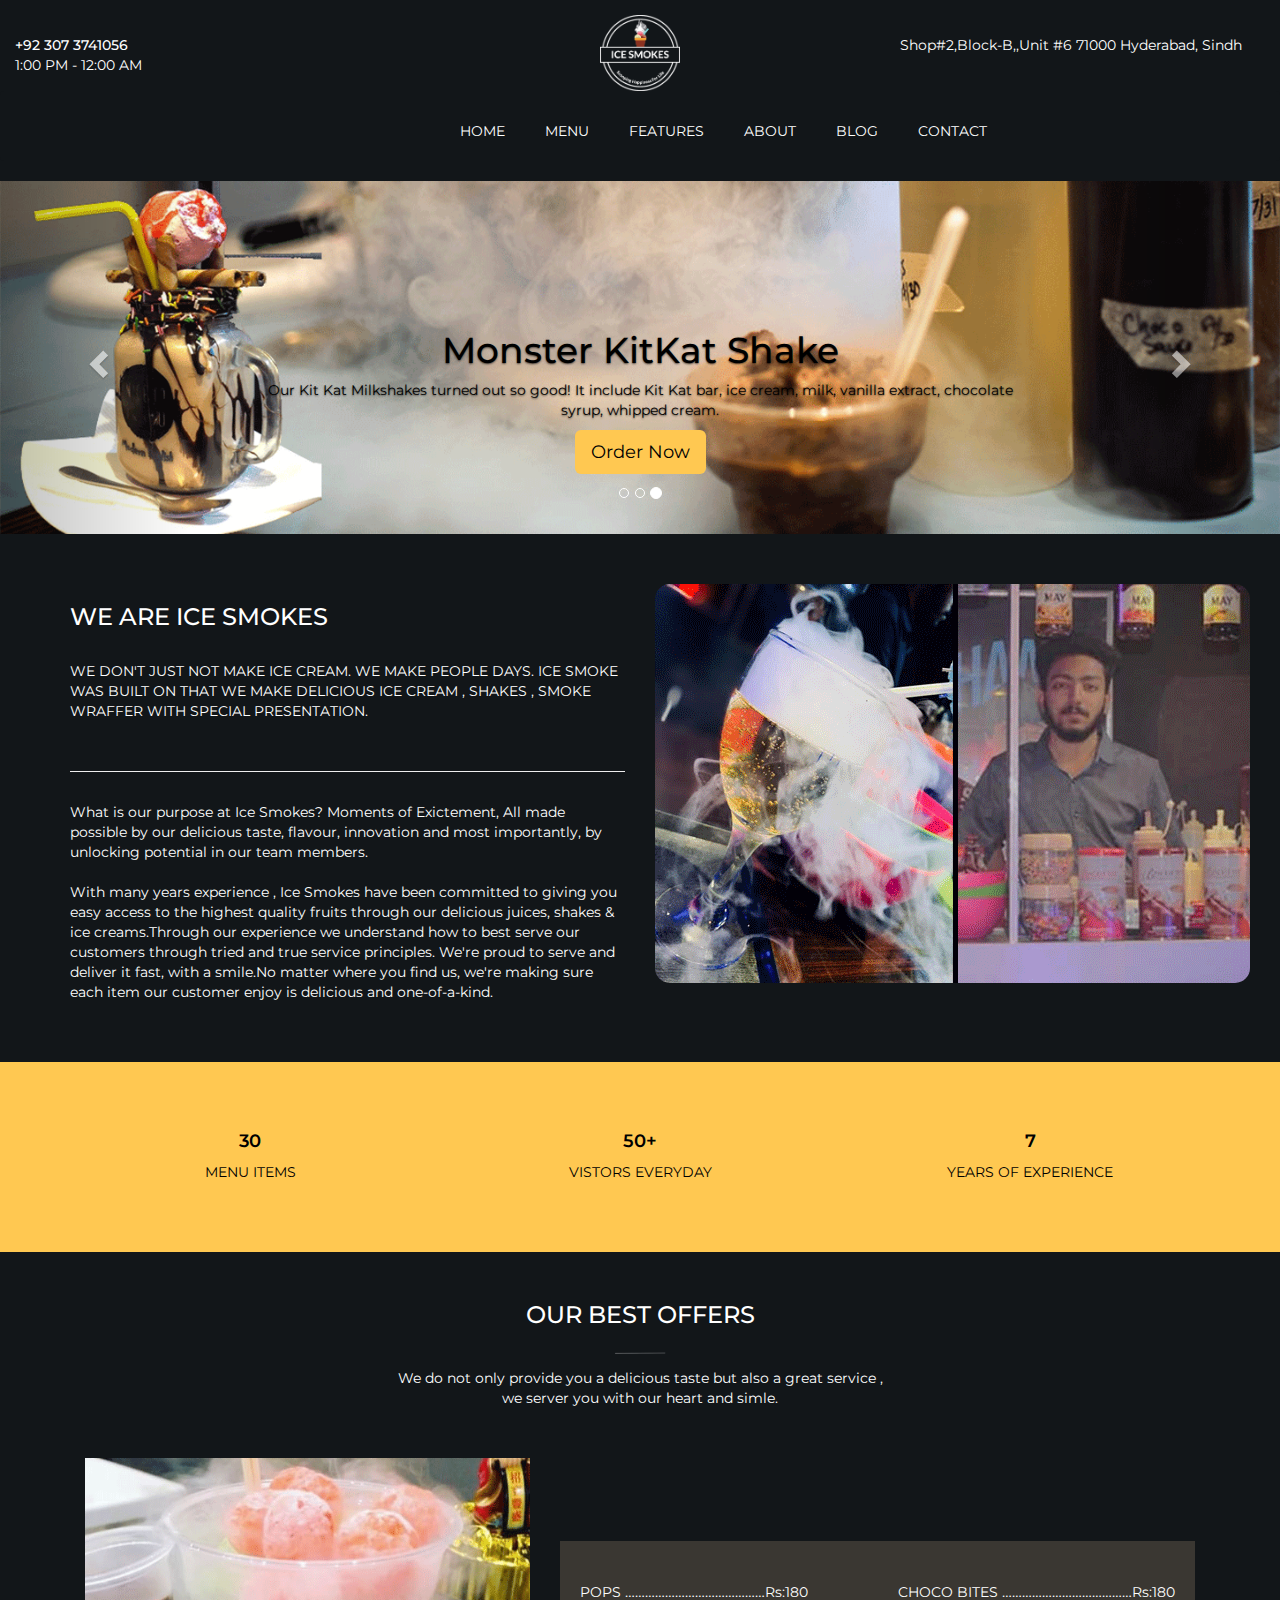
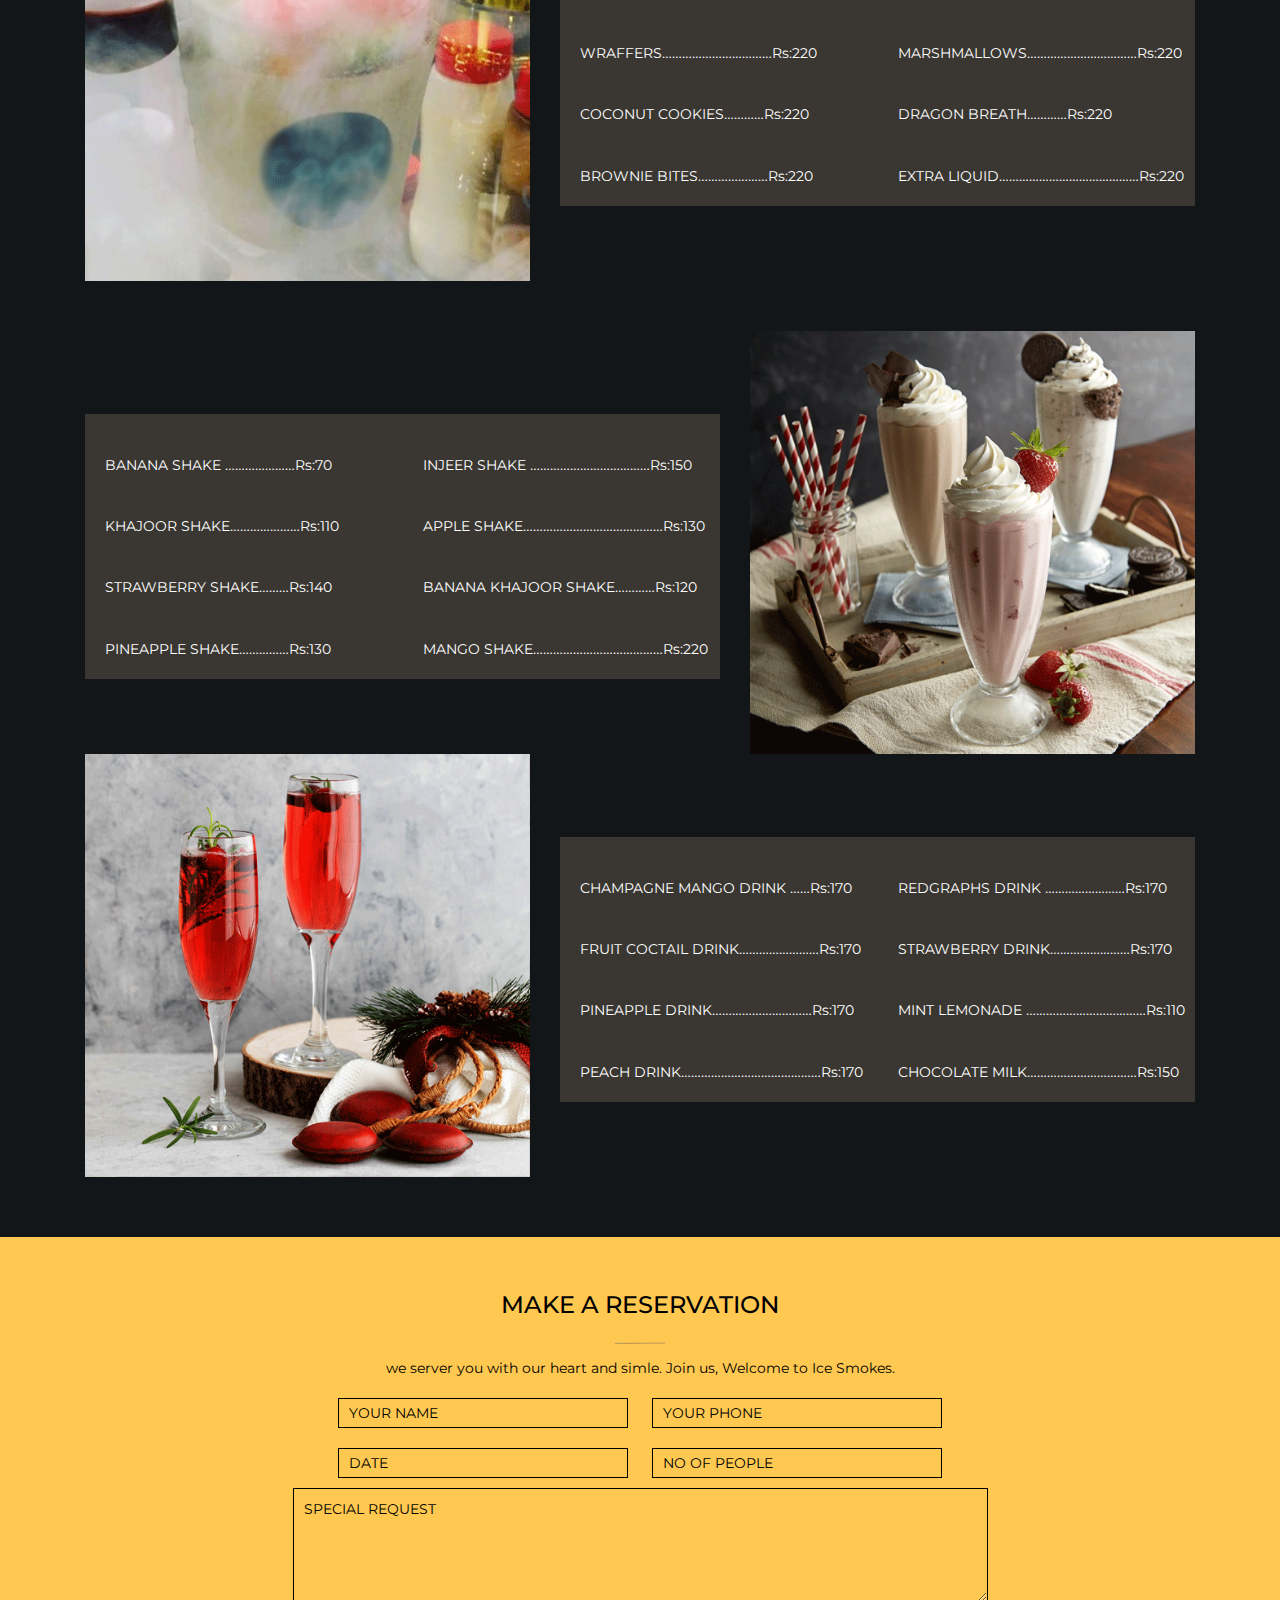
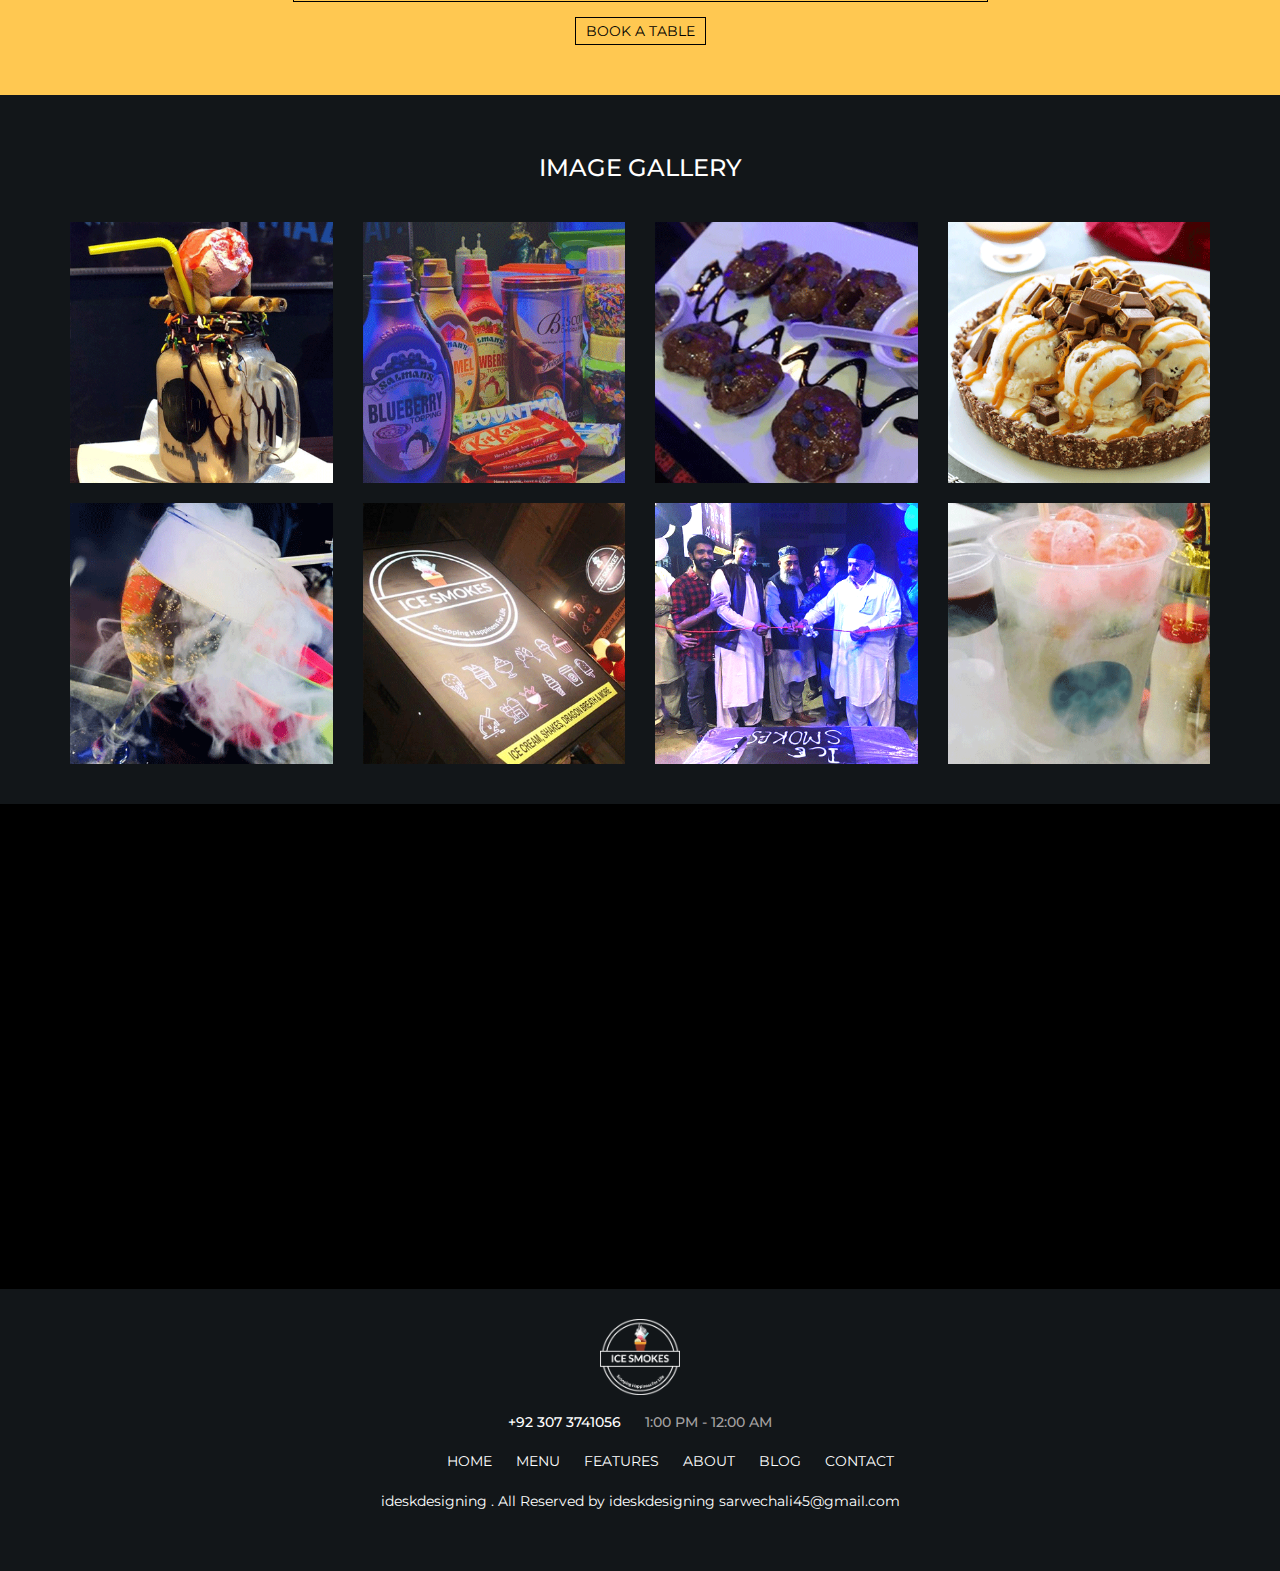
<file: index.html>
<!DOCTYPE html>
<html lang="">
    <head>
        <meta charset="utf-8">
        <meta http-equiv="X-UA-Compatible" content="IE=edge">
        <meta name="viewport" content="width=device-width, initial-scale=1">
        <title>Ice Smokes Hyderabad</title>
        <link rel="icon" href="images/logo.jpg" type="image/jpg" sizes="25x25">

        <!-- Bootstrap CSS -->
        <link href="https://maxcdn.bootstrapcdn.com/bootstrap/3.3.7/css/bootstrap.min.css" rel="stylesheet">
        <link rel="stylesheet" href="CSS/style.css">
        <link href="https://fonts.googleapis.com/css2?family=Montserrat&display=swap" rel="stylesheet">
	    <link rel="stylesheet" href="https://use.fontawesome.com/releases/v5.8.2/css/all.css" integrity="sha384-oS3vJWv+0UjzBfQzYUhtDYW+Pj2yciDJxpsK1OYPAYjqT085Qq/1cq5FLXAZQ7Ay" crossorigin="anonymous">

        <!-- HTML5 Shim and Respond.js IE8 support of HTML5 elements and media queries -->
        <!-- WARNING: Respond.js doesn't work if you view the page via file:// -->
        <!--[if lt IE 9]>
            <script src="https://oss.maxcdn.com/libs/html5shiv/3.7.3/html5shiv.js"></script>
            <script src="https://oss.maxcdn.com/libs/respond.js/1.4.2/respond.min.js"></script>
        <![endif]-->

    </head>
    <body>
       <div class="header">
           <div class="number col-md-4">
            <i class="fas fa-mobile-alt"></i>
            <h5> +92 307 3741056  </h5>
            <p>1:00 PM - 12:00 AM</p>
            </div>

           <div class="logo col-md-4">
          <a href="index.html">  <img src="images/logo.png" alt="logo"> </a>
           </div>

           <div class="address col-md-4">
            <i class="fas fa-map-marker-alt"></i>
            <p> Shop#2,Block-B,,Unit #6 71000 Hyderabad, Sindh </p>

           </div>

       </div>
      <div class="clearfix"> </div>
      <div class="menu">
          
          <nav class="navbar navbar-default navstart" role="navigation">
              <!-- Brand and toggle get grouped for better mobile display -->

          
              <!-- Collect the nav links, forms, and other content for toggling -->
              <div class="navbar-header">
                <button type="button" class="navbar-toggle" data-toggle="collapse" data-target=".navbar-ex1-collapse">
                    <span class="sr-only">Toggle navigation</span>
                    <span class="icon-bar"></span>
                    <span class="icon-bar"></span>
                    <span class="icon-bar"></span>
                </button>
                
            </div>

              <div class="collapse navbar-collapse navbar-ex1-collapse ">
                  <ul class="nav navbar-nav mynav">
                      <li><a href="#">HOME</a></li>
                      <li><a href="menu.html">MENU</a></li>
                      <li><a href="#">FEATURES</a></li>
                      <li><a href="about.html">ABOUT</a></li>
                      <li><a href="#">BLOG</a></li>
                      <li><a href="contact.html">CONTACT</a></li>
                  </ul>

              </div><!-- /.navbar-collapse -->
          </nav>
          

      </div>
      
      <div class="clearfix">   </div>

<div id="carousel-id" class="carousel slide" data-ride="carousel">
    <ol class="carousel-indicators">
        <li data-target="#carousel-id" data-slide-to="0" class=""></li>
        <li data-target="#carousel-id" data-slide-to="1" class=""></li>
        <li data-target="#carousel-id" data-slide-to="2" class="active"></li>
    </ol>
    <div class="carousel-inner">
        <div class="item active">
            <img data-src="holder.js/900x500/auto/#777:#7a7a7a/text:First slide" alt="First slide" src="images/s1.png">
            <div class="container">
                <div class="carousel-caption mycaption">
                    <h1>Monster KitKat Shake</h1>
                    <p>Our Kit Kat Milkshakes turned out so good! It include Kit Kat bar, ice cream, milk, vanilla extract, chocolate syrup, whipped cream.</p>
                    <p><a class="btn btn-lg btn-primary my-btn" href="#" role="button">Order Now </a></p>
                </div>
            </div>
        </div>
        <div class="item">
            <img data-src="holder.js/900x500/auto/#666:#6a6a6a/text:Second slide" alt="Second slide" src="images/s3.png">
            <div class="container">
                <div class="carousel-caption mycaption">
                    <h1>Smokey Wafers.</h1>
                    <p>Smokey Wafers , Lorem ipsum dolor sit amet, consectetur adipisicing elit. Esse, perferendis nam iure iste dolorem est.</p>
                    <p><a class="btn btn-lg btn-primary my-btn" href="#" role="button">Order Now</a></p>
                </div>
            </div>
        </div>
        <div class="item ">
            <img data-src="holder.js/900x500/auto/#555:#5a5a5a/text:Third slide" alt="Third slide" src="images/s4.png">
            <div class="container">
                <div class="carousel-caption mycaption">
                    <h1>Fresh Juices.</h1>
                    <p>Cras justo odio, dapibus ac facilisis in, egestas eget quam. Donec id elit non mi porta gravida at eget metus. Nullam id dolor id nibh ultricies vehicula ut id elit.</p>
                    <p><a class="btn btn-lg btn-primary my-btn" href="#" role="button">Order Now</a></p>
                </div>
            </div>
        </div>
    </div>
    <a class="left carousel-control" href="#carousel-id" data-slide="prev"><span class="glyphicon glyphicon-chevron-left"></span></a>
    <a class="right carousel-control" href="#carousel-id" data-slide="next"><span class="glyphicon glyphicon-chevron-right"></span></a>
</div>

<div class="clearfix">   </div>

<div class="we-icesmoke container">
    <div class="row">
        <div class="col-md-6 ">
            <div class="ourdetails">
                <h3>WE ARE ICE SMOKES</h3>
                <p>WE DON'T JUST NOT MAKE ICE CREAM. WE MAKE PEOPLE DAYS. ICE SMOKE WAS BUILT ON THAT WE MAKE DELICIOUS ICE CREAM , SHAKES , SMOKE WRAFFER WITH SPECIAL PRESENTATION.</p><br><hr>
                <p>What is our purpose at Ice Smokes? Moments of Exictement, All made possible by our delicious taste, flavour, innovation and most importantly, by unlocking potential in our team members.</p>
                <p>With many years experience , Ice Smokes have been committed to giving you easy access to the highest quality fruits through our delicious juices, shakes & ice creams.Through our experience we understand how to best serve our customers through tried and true service principles. We're proud to serve and deliver it fast, with a smile.No matter where you find us, we're making sure each item our customer enjoy is delicious and one-of-a-kind.</p>

            </div>

        </div>
        <div class="col-md-6 ">
            <div class="icesmoke-img">
                <img src="images/img1.png" alt="Ice Smokes Image">

            </div>

        </div>

    </div>

</div>

<div class="clearfix"> </div>
 <div class="numbercounter">
     <div class="container">
         <div class="row">
             <div class="col-sm-12 col-md-4">
                 <div class="counterdetail">
                     <h4>30</h4>
                     <p>MENU ITEMS</p>
                    </div>
                 </div>
                 <div class="col-sm-12 col-md-4">
                 <div class="counterdetail">
                    <h4>50+</h4>
                    <p>VISTORS EVERYDAY</p>
                </div>
                </div>
                <div class="col-sm-12 col-md-4 ">
                <div class="counterdetail">
                    <h4>7</h4>
                    <p>YEARS OF EXPERIENCE</p>

                </div>
                </div>

             
          

         </div>

     </div>

 </div>

 
 <div class="clearfix"> </div>

 <!-- Menu Section -->

 <div class="container">
     <div class="ourbest">
         <h3>OUR BEST OFFERS</h3> 
         <img src="images/line.png" alt="">
         <p>We do not only provide you a delicious taste but also a great service ,<br> we server you with our heart and simle.</p>

     </div>
     
     <div class="col-md-5 ">
        <div class="ourbestrate ">
              <img src="images/img2.png" alt="">
         </div>
        </div>
        <div class="col-md-7 ">
            <div class="ourbestratedet col-md-6  col-xs-6">
            
                <p>POPS <span style='font-size:15px;'>&#8230&#8230&#8230&#8230&#8230&#8230&#8230&#8230&#8230&#8230&#8230&#8230&#8230&#8230;</span>Rs:180</p>
                <p>WRAFFERS<span style='font-size:15px;'>&#8230&#8230&#8230&#8230&#8230&#8230&#8230&#8230&#8230&#8230&#8230;</span>Rs:220</p>
                <p>COCONUT COOKIES<span style='font-size:15px;'>&#8230&#8230&#8230&#8230;</span>Rs:220</p>
                <p>BROWNIE BITES<span style='font-size:15px;'>&#8230&#8230&#8230&#8230&#8230&#8230&#8230;</span>Rs:220</p>
               

            </div>

            <div class="ourbestratedet col-md-6 col-xs-6">
                <p>CHOCO BITES <span style='font-size:15px;'>&#8230&#8230&#8230&#8230&#8230&#8230&#8230&#8230&#8230&#8230&#8230&#8230&#8230;</span>Rs:180</p>
                <p>MARSHMALLOWS<span style='font-size:15px;'>&#8230&#8230&#8230&#8230&#8230&#8230&#8230&#8230&#8230&#8230&#8230;</span>Rs:220</p>
                <p> DRAGON BREATH<span style='font-size:15px;'>&#8230&#8230&#8230&#8230;</span>Rs:220</p>
                <p>EXTRA LIQUID<span style='font-size:15px;'>&#8230&#8230&#8230&#8230&#8230&#8230&#8230&#8230&#8230&#8230&#8230&#8230&#8230&#8230;</span>Rs:220</p>
               

            </div>

        </div>

<div class="clearfix"></div>


     
        <div class="rates2"> 
        <div class="col-md-7">
            <div class="ourbestratedet col-md-6 col-xs-6">
            
                <p>BANANA SHAKE <span style='font-size:15px;'>&#8230&#8230&#8230&#8230&#8230&#8230&#8230;</span>Rs:70</p>
                <p>KHAJOOR SHAKE<span style='font-size:15px;'>&#8230&#8230&#8230&#8230&#8230&#8230&#8230;</span>Rs:110</p>
                <p>STRAWBERRY SHAKE<span style='font-size:15px;'>&#8230&#8230&#8230;</span>Rs:140</p>
                <p>PINEAPPLE SHAKE<span style='font-size:15px;'>&#8230&#8230&#8230&#8230&#8230;</span>Rs:130</p>
               

            </div>

            <div class="ourbestratedet col-md-6 col-xs-6">
                <p>INJEER SHAKE <span style='font-size:15px;'>&#8230&#8230&#8230&#8230&#8230&#8230&#8230&#8230&#8230&#8230&#8230&#8230;</span>Rs:150</p>
                <p>APPLE SHAKE<span style='font-size:15px;'>&#8230&#8230&#8230&#8230&#8230&#8230&#8230&#8230&#8230&#8230&#8230&#8230&#8230&#8230;</span>Rs:130</p>
                <p>BANANA KHAJOOR SHAKE<span style='font-size:15px;'>&#8230&#8230&#8230&#8230;</span>Rs:120</p>
                <p>MANGO SHAKE<span style='font-size:15px;'>&#8230&#8230&#8230&#8230&#8230&#8230&#8230&#8230&#8230&#8230&#8230&#8230&#8230;</span>Rs:220</p>
               

            </div>

        </div>

        <div class="col-md-5">
            <div class="ourbestrate ">
                  <img src="images/img3.png" alt="">
             </div>
            </div>
        </div>
       
        <div class="clearfix"></div>


             
     <div class="col-md-5">
        <div class="ourbestrate ">
              <img src="images/img4.png" alt="">
         </div>
        </div>
        <div class="col-md-7">
            <div class="ourbestratedet col-md-6 col-xs-6">
            
                <p>CHAMPAGNE MANGO DRINK <span style='font-size:15px;'>&#8230&#8230;</span>Rs:170</p>
                <p>FRUIT COCTAIL DRINK<span style='font-size:15px;'>&#8230&#8230&#8230&#8230&#8230&#8230&#8230&#8230;</span>Rs:170</p>
                <p>PINEAPPLE DRINK<span style='font-size:15px;'>&#8230&#8230&#8230&#8230&#8230&#8230&#8230&#8230&#8230&#8230;</span>Rs:170</p>
                <p>PEACH DRINK<span style='font-size:15px;'>&#8230&#8230&#8230&#8230&#8230&#8230&#8230&#8230&#8230&#8230&#8230&#8230&#8230&#8230;</span>Rs:170</p>
               

            </div>

            <div class="ourbestratedet col-md-6 col-xs-6">
                <p>REDGRAPHS DRINK <span style='font-size:15px;'>&#8230&#8230&#8230&#8230&#8230&#8230&#8230&#8230;</span>Rs:170</p>
                <p>STRAWBERRY DRINK<span style='font-size:15px;'>&#8230&#8230&#8230&#8230&#8230&#8230&#8230&#8230;</span>Rs:170</p>
                <p>MINT LEMONADE <span style='font-size:15px;'>&#8230&#8230&#8230&#8230&#8230&#8230&#8230&#8230&#8230&#8230&#8230&#8230;</span>Rs:110</p>
                <p>CHOCOLATE MILK<span style='font-size:15px;'>&#8230&#8230&#8230&#8230&#8230&#8230&#8230&#8230&#8230&#8230&#8230;</span>Rs:150</p>
               

            </div>

        </div>
     
 </div>
 <!-- Menu Section End -->
 <div class="clearfix"></div>

 <div class="bookingform">
     <div class="container">
         <div class="bookingform-det">
             <h3>MAKE A RESERVATION</h3>
             <img src="images/lineB.png" alt="">
             <P> we server you with our heart and simle. Join us, Welcome to Ice Smokes.</P>
             <div class="bookform">
                 <form action="">
                     <tr>
                         <td><input type="text" placeholder="YOUR NAME"></td>
                         <td><input type="text" placeholder="YOUR PHONE"></td>
                     </tr><br>
                     <tr>
                         <td><input type="text" placeholder="DATE"></td>
                         <td><input type="text" placeholder="NO OF PEOPLE"></td>
                        
                     </tr> <br>
                     <textarea name="" id="" cols="74" rows="5" placeholder="SPECIAL REQUEST"></textarea> <br>
                     <button>BOOK A TABLE</button>

                 </form>

             </div>

         </div>

     </div>

 </div>


<div class="clearfix"> </div>
<div class="home-gallery container">
    <h3>IMAGE GALLERY</h3>
    <div class="row">
        <div class="col-md-3 col-xs-3">
            <div class="home-images">
              <img src="images/gallery1.png" alt="">
             </div>
    
        </div>
        <div class="col-md-3 col-xs-3">
            <div class="home-images">
              <img src="images/gallery2.png" alt="">
             </div>
    
        </div>
        <div class="col-md-3 col-xs-3">
            <div class="home-images">
              <img src="images/gallery3.png" alt="">
             </div>
    
        </div>
        <div class="col-md-3 col-xs-3">
            <div class="home-images">
              <img src="images/gallery4.png" alt="">
             </div>
    
        </div>

    </div>

    <div class="row">
        <div class="col-md-3 col-xs-3">
            <div class="home-images">
              <img src="images/gallery5.png" alt="">
             </div>
    
        </div>
        <div class="col-md-3 col-xs-3">
            <div class="home-images">
              <img src="images/gallery6.png" alt="">
             </div>
    
        </div>
        <div class="col-md-3 col-xs-3">
            <div class="home-images">
              <img src="images/gallery7.png" alt="">
             </div>
    
        </div>
        <div class="col-md-3 col-xs-3">
            <div class="home-images">
              <img src="images/gallery8.png" alt="">
             </div>
    
        </div>

    </div>


</div>

<div class="clearfix"> </div>

<div class="map">
    <iframe src="https://www.google.com/maps/embed?pb=!1m18!1m12!1m3!1d3605.146741518242!2d68.3468364143309!3d25.36639803104143!2m3!1f0!2f0!3f0!3m2!1i1024!2i768!4f13.1!3m3!1m2!1s0x394c71168df24111%3A0x7ac9bb62aae66e50!2sIce%20Smokes!5e0!3m2!1sen!2s!4v1589875934762!5m2!1sen!2s" width="100%" height="450" frameborder="0" style="border:0;" allowfullscreen="" aria-hidden="false" tabindex="0"></iframe>

</div>
<div class="clearfix"> </div>
<div class="footer container">
    <img src="images/logo.png" alt="">
    <h5> +92 307 3741056 <span>1:00 PM - 12:00 AM</span> </h5>
    <div class="footer-nav">
<ul>

    <li><a href="#">HOME</a></li>
    <li><a href="menu.html">MENU</a></li>
    <li><a href="#">FEATURES</a></li>
    <li><a href="about.html">ABOUT</a></li>
    <li><a href="#">BLOG</a></li>
    <li><a href="contact.html">CONTACT</a></li>
    
</ul>
</div>
<div class="copyright ">
  <p> <i class="fa fa-copyright" aria-hidden="true"></i> ideskdesigning . All Reserved by ideskdesigning sarwechali45@gmail.com</p> 
</div>

</div>



 


      
       


    

        <!-- jQuery -->

        <script src="https://ajax.googleapis.com/ajax/libs/jquery/1.12.4/jquery.min.js"></script>
        <!-- Bootstrap JavaScript -->
        <script src="https://maxcdn.bootstrapcdn.com/bootstrap/3.3.7/js/bootstrap.min.js"></script>

        
    </body>
</html>
</file>
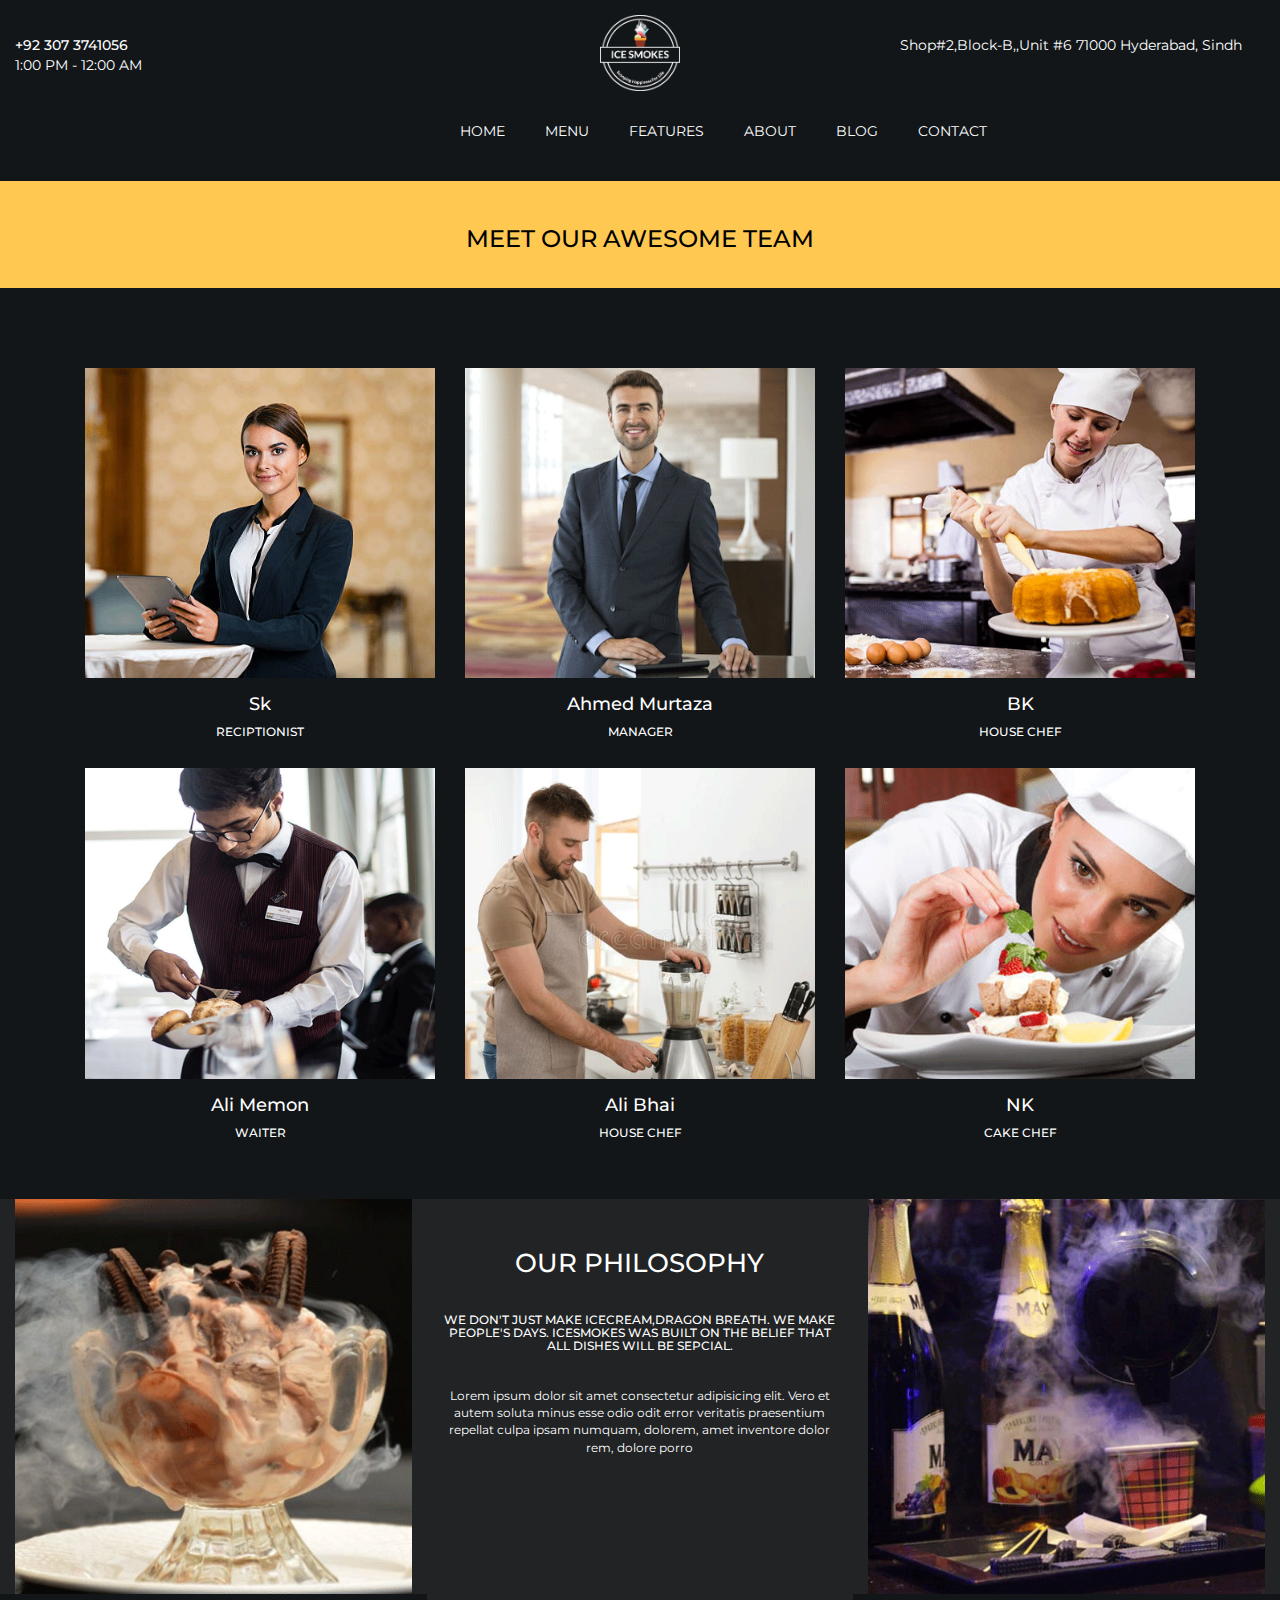
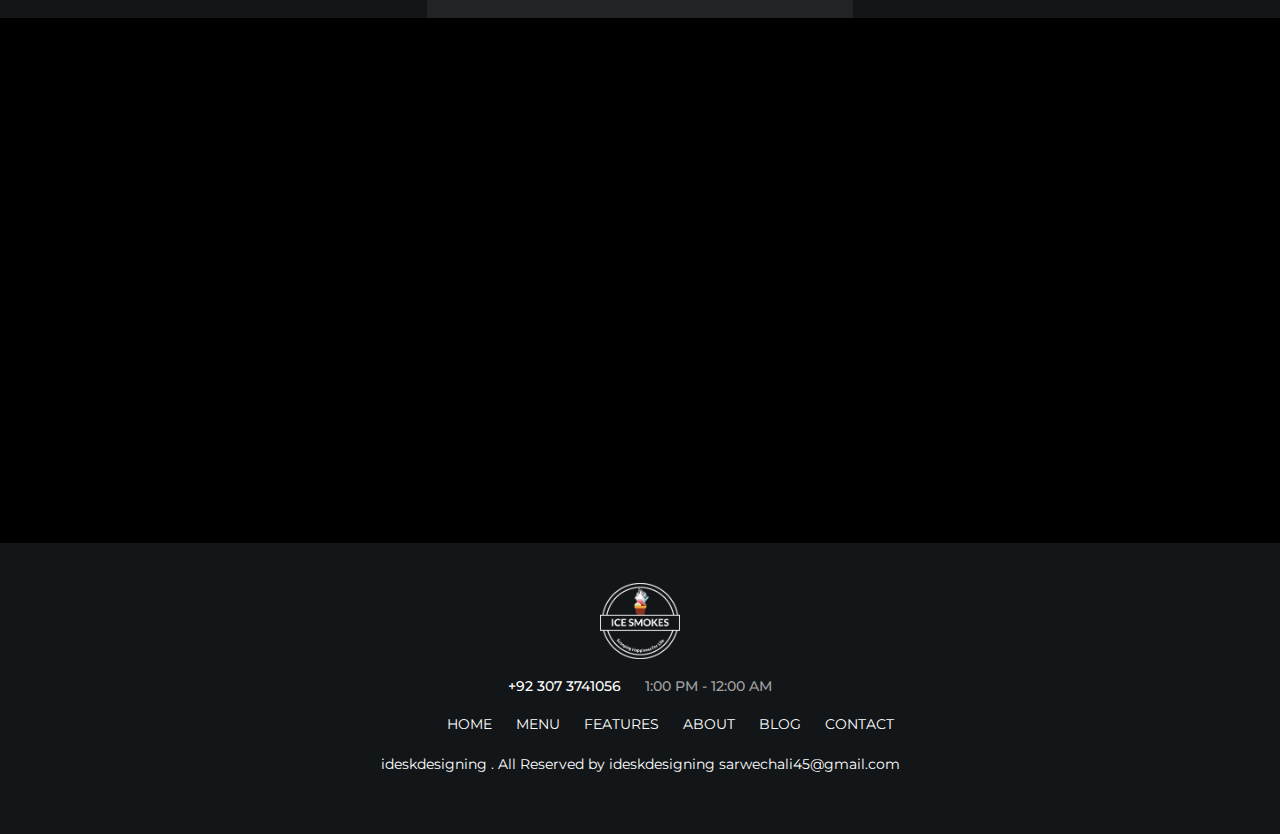
<file: about.html>
<!DOCTYPE html>
<html lang="">
    <head>
        <meta charset="utf-8">
        <meta http-equiv="X-UA-Compatible" content="IE=edge">
        <meta name="viewport" content="width=device-width, initial-scale=1">
        <title>About Ice Smokes Hyd</title>
        <link rel="icon" href="images/logo.jpg" type="image/jpg" sizes="25x25">

        <!-- Bootstrap CSS -->
        <link href="https://maxcdn.bootstrapcdn.com/bootstrap/3.3.7/css/bootstrap.min.css" rel="stylesheet">
        <link rel="stylesheet" href="CSS/about.css">
        <link href="https://fonts.googleapis.com/css2?family=Montserrat&display=swap" rel="stylesheet">
	    <link rel="stylesheet" href="https://use.fontawesome.com/releases/v5.8.2/css/all.css" integrity="sha384-oS3vJWv+0UjzBfQzYUhtDYW+Pj2yciDJxpsK1OYPAYjqT085Qq/1cq5FLXAZQ7Ay" crossorigin="anonymous">

        <!-- HTML5 Shim and Respond.js IE8 support of HTML5 elements and media queries -->
        <!-- WARNING: Respond.js doesn't work if you view the page via file:// -->
        <!--[if lt IE 9]>
            <script src="https://oss.maxcdn.com/libs/html5shiv/3.7.3/html5shiv.js"></script>
            <script src="https://oss.maxcdn.com/libs/respond.js/1.4.2/respond.min.js"></script>
        <![endif]-->
    </head>
    <body>
        <div class="header">
            <div class="number col-md-4">
             <i class="fas fa-mobile-alt"></i>
             <h5> +92 307 3741056  </h5>
             <p>1:00 PM - 12:00 AM</p>
             </div>
 
            <div class="logo col-md-4">
           <a href="index.html">  <img src="images/logo.png" alt="logo"> </a>
            </div>
 
            <div class="address col-md-4">
             <i class="fas fa-map-marker-alt"></i>
             <p> Shop#2,Block-B,,Unit #6 71000 Hyderabad, Sindh </p>
 
            </div>
 
        </div>
        <div class="clearfix"> </div>
        <div class="menu">
            
            <nav class="navbar navbar-default navstart" role="navigation">
                <!-- Brand and toggle get grouped for better mobile display -->
  
            
                <!-- Collect the nav links, forms, and other content for toggling -->
                <div class="navbar-header">
                  <button type="button" class="navbar-toggle" data-toggle="collapse" data-target=".navbar-ex1-collapse">
                      <span class="sr-only">Toggle navigation</span>
                      <span class="icon-bar"></span>
                      <span class="icon-bar"></span>
                      <span class="icon-bar"></span>
                  </button>
                  
              </div>
  
                <div class="collapse navbar-collapse navbar-ex1-collapse ">
                    <ul class="nav navbar-nav mynav">
                        <li><a href="index.html">HOME</a></li>
                        <li><a href="menu.html">MENU</a></li>
                        <li><a href="#">FEATURES</a></li>
                        <li><a href="#">ABOUT</a></li>
                        <li><a href="#">BLOG</a></li>
                        <li><a href="contact.html">CONTACT</a></li>
                    </ul>
  
                </div><!-- /.navbar-collapse -->
            </nav>
            
  
        </div>
        
        <div class="clearfix">   </div>

        <div class="cover">
            <h3>MEET OUR AWESOME TEAM</h3>
        </div>
        <div class="clearfix">   </div>
        <div class="container">
            <div class="ourteam">
                <div class="col-md-4 col-xs-6 team-member">
                    <img src="images/member1.png" alt="">
                    <h4>Sk </h4>
                    <h6>RECIPTIONIST</h6>

                </div>
                <div class="col-md-4 col-xs-6 team-member">
                    <img src="images/member2.png" alt="">
                    <h4>Ahmed Murtaza</h4>
                    <h6>MANAGER</h6>

                </div>
                <div class="col-md-4 col-xs-6 team-member">
                    <img src="images/member3.png" alt="">
                    <h4>BK</h4>
                    <h6>HOUSE CHEF</h6>

                </div>
                <div class="col-md-4 col-xs-6 team-member">
                    <img src="images/member4.png" alt="">
                    <h4>Ali Memon</h4>
                    <h6>WAITER</h6>

                </div>
                <div class="col-md-4 col-xs-6 team-member">
                    <img src="images/member5.png" alt="">
                        <h4>Ali Bhai</h4>
                        <h6>HOUSE CHEF</h6>
    
                   
                 
                </div>
                <div class="col-md-4 col-xs-6 team-member">
                    <img src="images/member6.png" alt="">
                    <h4>NK</h4>
                    <h6>CAKE CHEF</h6>

                </div>

            </div>

        </div>
        <div class="clearfix"> </div>

        <div class="philosophy">
            <div class="col-md-4 philosophy-img">
             <img src="images/item3.png" alt="">
            </div>
            <div class="col-md-4 philosophy-text">
                <h2>OUR PHILOSOPHY</h2>
                <h6>WE DON'T JUST MAKE ICECREAM,DRAGON BREATH. WE MAKE PEOPLE'S DAYS. ICESMOKES WAS BUILT ON THE BELIEF THAT ALL DISHES WILL BE SEPCIAL.</h6>
                <p>Lorem ipsum dolor sit amet consectetur adipisicing elit. Vero et autem soluta minus esse odio odit error veritatis praesentium repellat culpa ipsam numquam, dolorem, amet inventore dolor rem, dolore porro</p>
            </div>
            <div class="col-md-4 philosophy-img">
                <img src="images/item1.png" alt="">
               </div>

        </div>
        <div class="clearfix"> </div>

<div class="map">
    <iframe src="https://www.google.com/maps/embed?pb=!1m18!1m12!1m3!1d3605.146741518242!2d68.3468364143309!3d25.36639803104143!2m3!1f0!2f0!3f0!3m2!1i1024!2i768!4f13.1!3m3!1m2!1s0x394c71168df24111%3A0x7ac9bb62aae66e50!2sIce%20Smokes!5e0!3m2!1sen!2s!4v1589875934762!5m2!1sen!2s" width="100%" height="450" frameborder="0" style="border:0;" allowfullscreen="" aria-hidden="false" tabindex="0"></iframe>

</div>

        <div class="clearfix"> </div>
<div class="footer container">
    <img src="images/logo.png" alt="">
    <h5> +92 307 3741056 <span>1:00 PM - 12:00 AM</span> </h5>
    <div class="footer-nav">
<ul>

    <li><a href="index.html">HOME</a></li>
    <li><a href="menu.html">MENU</a></li>
    <li><a href="#">FEATURES</a></li>
    <li><a href="#">ABOUT</a></li>
    <li><a href="#">BLOG</a></li>
    <li><a href="contact.html">CONTACT</a></li>
    
</ul>
</div>
<div class="copyright ">
  <p> <i class="fa fa-copyright" aria-hidden="true"></i> ideskdesigning . All Reserved by ideskdesigning sarwechali45@gmail.com</p> 
</div>

</div>
            

       

        <!-- jQuery -->
        <script src="https://ajax.googleapis.com/ajax/libs/jquery/1.12.4/jquery.min.js"></script>
        <!-- Bootstrap JavaScript -->
        <script src="https://maxcdn.bootstrapcdn.com/bootstrap/3.3.7/js/bootstrap.min.js"></script>
    </body>
</html>
</file>
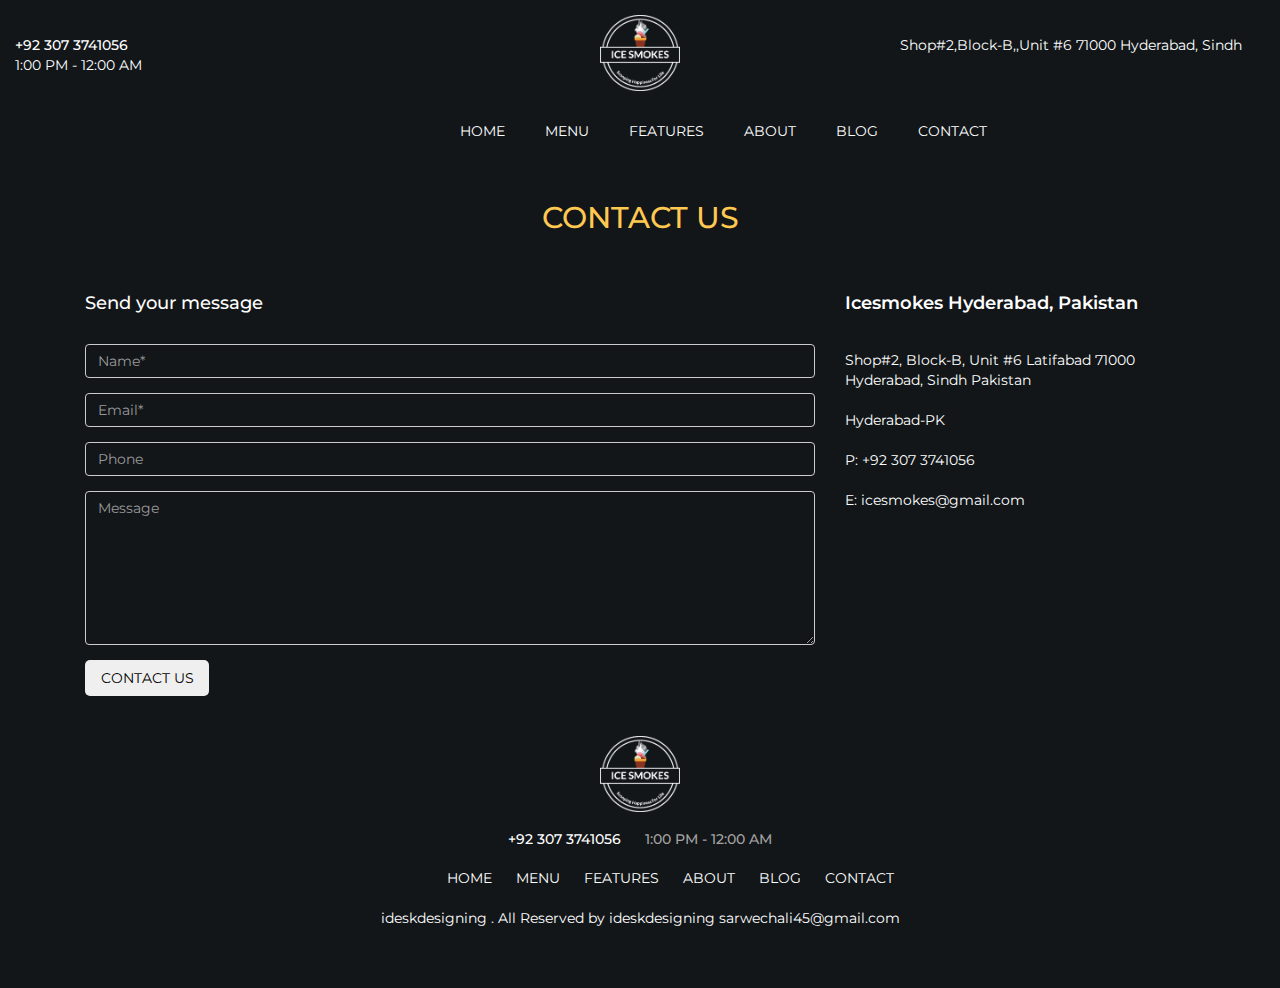
<file: contact.html>
<!DOCTYPE html>
<html lang="">
    <head>
        <meta charset="utf-8">
        <meta http-equiv="X-UA-Compatible" content="IE=edge">
        <meta name="viewport" content="width=device-width, initial-scale=1">
        <title>Contact Ice Smokes Hyd</title>
        <link rel="icon" href="images/logo.jpg" type="image/jpg" sizes="25x25">

        <!-- Bootstrap CSS -->
        <link href="https://maxcdn.bootstrapcdn.com/bootstrap/3.3.7/css/bootstrap.min.css" rel="stylesheet">
        <link rel="stylesheet" href="CSS/contact.css">
        <link href="https://fonts.googleapis.com/css2?family=Montserrat&display=swap" rel="stylesheet">
	    <link rel="stylesheet" href="https://use.fontawesome.com/releases/v5.8.2/css/all.css" integrity="sha384-oS3vJWv+0UjzBfQzYUhtDYW+Pj2yciDJxpsK1OYPAYjqT085Qq/1cq5FLXAZQ7Ay" crossorigin="anonymous">

        <!-- HTML5 Shim and Respond.js IE8 support of HTML5 elements and media queries -->
        <!-- WARNING: Respond.js doesn't work if you view the page via file:// -->
        <!--[if lt IE 9]>
            <script src="https://oss.maxcdn.com/libs/html5shiv/3.7.3/html5shiv.js"></script>
            <script src="https://oss.maxcdn.com/libs/respond.js/1.4.2/respond.min.js"></script>
        <![endif]-->
    </head>
    <body>
        <div class="header">
            <div class="number col-md-4">
             <i class="fas fa-mobile-alt"></i>
             <h5> +92 307 3741056  </h5>
             <p>1:00 PM - 12:00 AM</p>
             </div>
 
            <div class="logo col-md-4">
           <a href="index.html">  <img src="images/logo.png" alt="logo"> </a>
            </div>
 
            <div class="address col-md-4">
             <i class="fas fa-map-marker-alt"></i>
             <p> Shop#2,Block-B,,Unit #6 71000 Hyderabad, Sindh </p>
 
            </div>
 
        </div>
        <div class="clearfix"> </div>
        <div class="menu">
            
            <nav class="navbar navbar-default navstart" role="navigation">
                <!-- Brand and toggle get grouped for better mobile display -->
  
            
                <!-- Collect the nav links, forms, and other content for toggling -->
                <div class="navbar-header">
                  <button type="button" class="navbar-toggle" data-toggle="collapse" data-target=".navbar-ex1-collapse">
                      <span class="sr-only">Toggle navigation</span>
                      <span class="icon-bar"></span>
                      <span class="icon-bar"></span>
                      <span class="icon-bar"></span>
                  </button>
                  
              </div>
  
                <div class="collapse navbar-collapse navbar-ex1-collapse ">
                    <ul class="nav navbar-nav mynav">
                        <li><a href="index.html">HOME</a></li>
                        <li><a href="menu.html">MENU</a></li>
                        <li><a href="#">FEATURES</a></li>
                        <li><a href="about.html">ABOUT</a></li>
                        <li><a href="#">BLOG</a></li>
                        <li><a href="#">CONTACT</a></li>
                    </ul>
  
                </div><!-- /.navbar-collapse -->
            </nav>
            
  
        </div>
        
        <div class="clearfix">   </div>
        <div class="container">
            <div class="contact-heading">
                <h2>CONTACT US</h2>

            </div>
            <div class="contact">
                <div class="col-md-8">
                    <div class="contact-form">
                        <section>
                          <h4>Send your message</h4>
                                  <form method="post" data-form-title="CONTACT US">
                                        <input type="hidden" data-form-email="true">
                                        <div class="form-group">
                                          <input type="text" class="form-control" name="name" required="" placeholder="Name*" data-form-field="Name">
                                        </div>
                                        <div class="form-group">
                                          <input type="email" class="form-control" name="email" required="" placeholder="Email*" data-form-field="Email">
                                        </div>
                                        <div class="form-group">
                                          <input type="tel" class="form-control" name="phone" placeholder="Phone" data-form-field="Phone">
                                        </div>
                                        <div class="form-group">
                                          <textarea class="form-control" name="message" placeholder="Message" rows="7" data-form-field="Message"></textarea>
                                        </div>
                                        <div>
                                          <button type="submit">CONTACT US</button>
                                        </div>
                                      </form>
                                </section>
                                  </div>
                                </div>
                              </div>
                              
                              <div class="col-md-4 contact-address">
                                <h4>Icesmokes Hyderabad, Pakistan</h4>
                                <p> Shop#2, Block-B, Unit #6 Latifabad 71000 Hyderabad, Sindh Pakistan</p>
                                <p>Hyderabad-PK</p>
                                <p>P: +92 307 3741056</p>
                                <p>E: icesmokes@gmail.com</p>
            
                            </div>
                             
                            </div>
                         

                  
 

        <div class="clearfix"> </div>
<div class="footer container">
    <img src="images/logo.png" alt="">
    <h5> +92 307 3741056 <span>1:00 PM - 12:00 AM</span> </h5>
    <div class="footer-nav">
<ul>

    <li><a href="index.html">HOME</a></li>
    <li><a href="menu.html">MENU</a></li>
    <li><a href="#">FEATURES</a></li>
    <li><a href="about.html">ABOUT</a></li>
    <li><a href="#">BLOG</a></li>
    <li><a href="#">CONTACT</a></li>
    
</ul>
</div>
<div class="copyright ">
  <p> <i class="fa fa-copyright" aria-hidden="true"></i> ideskdesigning . All Reserved by ideskdesigning sarwechali45@gmail.com</p> 
</div>

</div>
            

       

        <!-- jQuery -->
        <script src="https://ajax.googleapis.com/ajax/libs/jquery/1.12.4/jquery.min.js"></script>
        <!-- Bootstrap JavaScript -->
        <script src="https://maxcdn.bootstrapcdn.com/bootstrap/3.3.7/js/bootstrap.min.js"></script>
    </body>
</html>
</file>
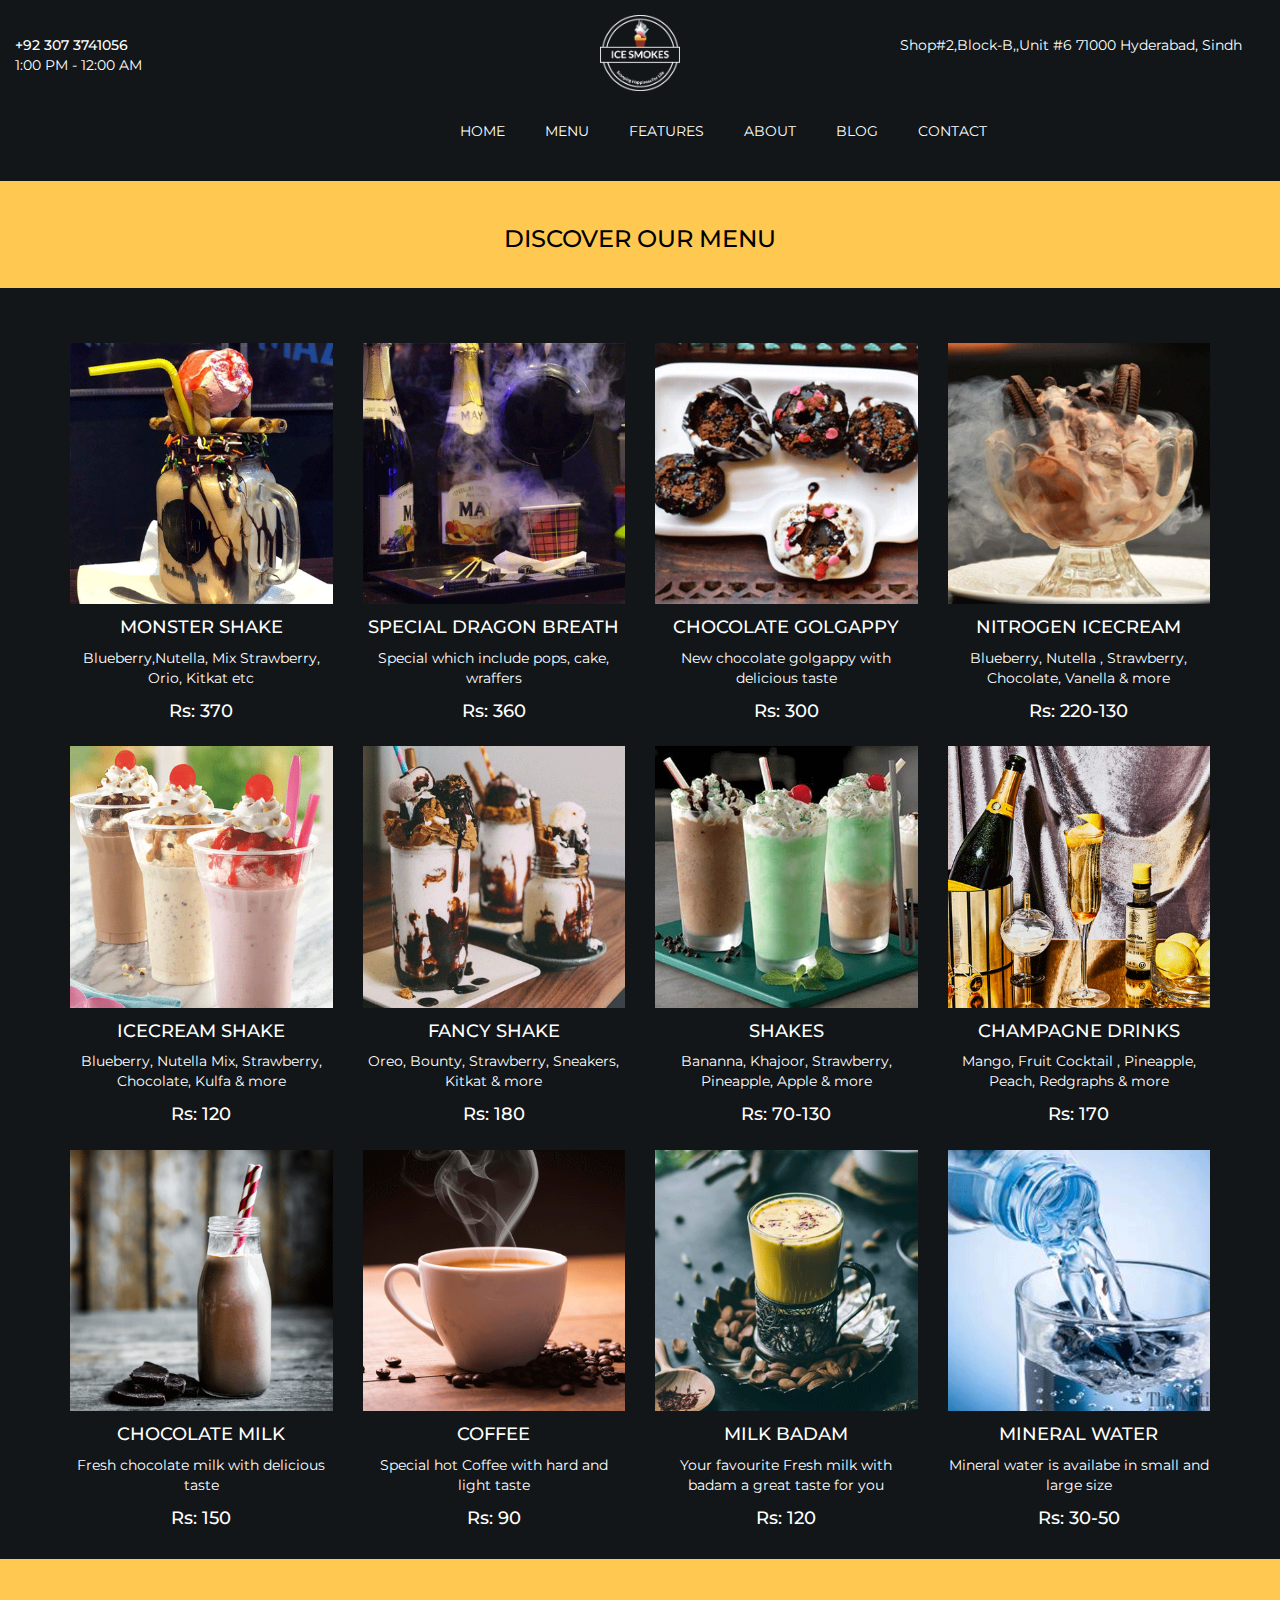
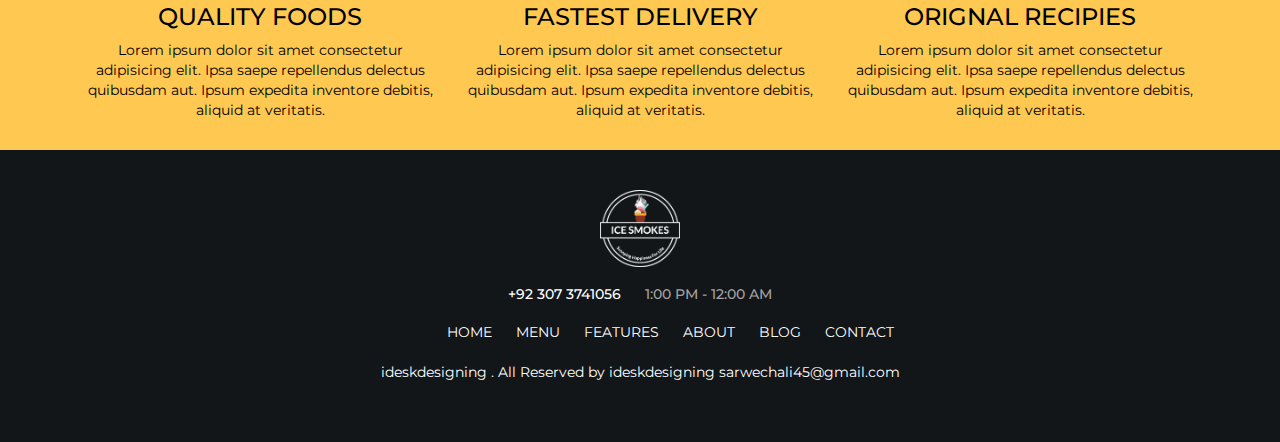
<file: menu.html>
<!DOCTYPE html>
<html lang="">
    <head>
        <meta charset="utf-8">
        <meta http-equiv="X-UA-Compatible" content="IE=edge">
        <meta name="viewport" content="width=device-width, initial-scale=1">
        <title>Menu Ice Smokes Hyd</title>
        <link rel="icon" href="images/logo.jpg" type="image/jpg" sizes="25x25">

        <!-- Bootstrap CSS -->
        <link href="https://maxcdn.bootstrapcdn.com/bootstrap/3.3.7/css/bootstrap.min.css" rel="stylesheet">
        <link rel="stylesheet" href="CSS/menu.css">
        <link href="https://fonts.googleapis.com/css2?family=Montserrat&display=swap" rel="stylesheet">
	    <link rel="stylesheet" href="https://use.fontawesome.com/releases/v5.8.2/css/all.css" integrity="sha384-oS3vJWv+0UjzBfQzYUhtDYW+Pj2yciDJxpsK1OYPAYjqT085Qq/1cq5FLXAZQ7Ay" crossorigin="anonymous">

        <!-- HTML5 Shim and Respond.js IE8 support of HTML5 elements and media queries -->
        <!-- WARNING: Respond.js doesn't work if you view the page via file:// -->
        <!--[if lt IE 9]>
            <script src="https://oss.maxcdn.com/libs/html5shiv/3.7.3/html5shiv.js"></script>
            <script src="https://oss.maxcdn.com/libs/respond.js/1.4.2/respond.min.js"></script>
        <![endif]-->
    </head>
    <body>
        <div class="header">
            <div class="number col-md-4">
             <i class="fas fa-mobile-alt"></i>
             <h5> +92 307 3741056  </h5>
             <p>1:00 PM - 12:00 AM</p>
             </div>
 
            <div class="logo col-md-4">
           <a href="index.html">  <img src="images/logo.png" alt="logo"> </a>
            </div>
 
            <div class="address col-md-4">
             <i class="fas fa-map-marker-alt"></i>
             <p> Shop#2,Block-B,,Unit #6 71000 Hyderabad, Sindh </p>
 
            </div>
 
        </div>
        <div class="clearfix"> </div>
        <div class="menu">
            
            <nav class="navbar navbar-default navstart" role="navigation">
                <!-- Brand and toggle get grouped for better mobile display -->
  
            
                <!-- Collect the nav links, forms, and other content for toggling -->
                <div class="navbar-header">
                  <button type="button" class="navbar-toggle" data-toggle="collapse" data-target=".navbar-ex1-collapse">
                      <span class="sr-only">Toggle navigation</span>
                      <span class="icon-bar"></span>
                      <span class="icon-bar"></span>
                      <span class="icon-bar"></span>
                  </button>
                  
              </div>
  
                <div class="collapse navbar-collapse navbar-ex1-collapse ">
                    <ul class="nav navbar-nav mynav">
                        <li><a href="index.html">HOME</a></li>
                        <li><a href="menu.html">MENU</a></li>
                        <li><a href="#">FEATURES</a></li>
                        <li><a href="about.html">ABOUT</a></li>
                        <li><a href="#">BLOG</a></li>
                        <li><a href="contact.html">CONTACT</a></li>
                    </ul>
  
                </div><!-- /.navbar-collapse -->
            </nav>
            
  
        </div>
        
        <div class="clearfix">   </div>

        <div class="cover">
            <h3>DISCOVER OUR MENU</h3>
        </div>
        <div class="clearfix">   </div>
        <div class="container">
            <div class="food-menu">
                <div class="row">
                    <div class="col-md-3 col-xs-3 foodmenu-item">
                        <img src="images/gallery1.png" alt="">
                        <h4>MONSTER SHAKE</h4>
                        <p>Blueberry,Nutella, Mix Strawberry, Orio, Kitkat etc</p>
                        <h4>Rs: 370</h4>
                        
                    </div>
                    <div class="col-md-3 col-xs-3 foodmenu-item">
                        <img src="images/item1.png" alt="">
                        <h4>SPECIAL DRAGON BREATH</h4>
                        <p>Special which include pops, cake, wraffers</p>
                        <h4>Rs: 360</h4>
                        
                    </div>

                    <div class="col-md-3 col-xs-3 foodmenu-item">
                        <img src="images/item2.png" alt="">
                        <h4>CHOCOLATE GOLGAPPY</h4>
                        <p>New chocolate golgappy with delicious taste</p>
                        <h4>Rs: 300</h4>
                        
                    </div>

                    <div class="col-md-3 col-xs-3 foodmenu-item">
                        <img src="images/item3.png" alt="">
                        <h4>NITROGEN ICECREAM</h4>
                        <p>Blueberry, Nutella , Strawberry, Chocolate, Vanella & more</p>
                        <h4>Rs: 220-130</h4>
                        
                    </div>

                </div>

                <div class="row">
                    <div class="col-md-3 col-xs-3 foodmenu-item">
                        <img src="images/item4.png" alt="">
                        <h4>ICECREAM SHAKE</h4>
                        <p>Blueberry, Nutella Mix, Strawberry, Chocolate, Kulfa & more</p>
                        <h4>Rs: 120</h4>
                        
                    </div>
                    <div class="col-md-3 col-xs-3 foodmenu-item">
                        <img src="images/item5.png" alt="">
                        <h4>FANCY SHAKE</h4>
                        <p>Oreo, Bounty, Strawberry, Sneakers, Kitkat & more</p>
                        <h4>Rs: 180</h4>
                        
                    </div>

                    <div class="col-md-3 col-xs-3 foodmenu-item">
                        <img src="images/item6.png" alt="">
                        <h4>SHAKES </h4>
                        <p>Bananna, Khajoor, Strawberry, Pineapple, Apple & more </p>
                        <h4>Rs: 70-130</h4>
                        
                    </div>

                    <div class="col-md-3 col-xs-3 foodmenu-item">
                        <img src="images/item7.png" alt="">
                        <h4>CHAMPAGNE DRINKS</h4>
                        <p>Mango, Fruit Cocktail , Pineapple, Peach, Redgraphs & more</p>
                        <h4>Rs: 170</h4>
                        
                    </div>


                </div>

                <div class="row">
                    <div class="col-md-3 col-xs-3 foodmenu-item">
                        <img src="images/item8.png" alt="">
                        <h4>CHOCOLATE MILK</h4>
                        <p>Fresh chocolate milk with delicious taste</p>
                        <h4>Rs: 150</h4>
                        
                    </div>
                    <div class="col-md-3 col-xs-3 foodmenu-item">
                        <img src="images/item9.png" alt="">
                        <h4>COFFEE</h4>
                        <p>Special hot Coffee with hard and light taste</p>
                        <h4>Rs: 90</h4>
                        
                    </div>

                    <div class="col-md-3 col-xs-3 foodmenu-item">
                        <img src="images/item10.png" alt="">
                        <h4>MILK BADAM</h4>
                        <p>Your favourite Fresh milk with badam a great taste for you</p>
                        <h4>Rs: 120</h4>
                        
                    </div>

                    <div class="col-md-3 col-xs-3 foodmenu-item">
                        <img src="images/item11.png" alt="">
                        <h4>MINERAL WATER</h4>
                        <p>Mineral water is availabe in small and large size</p>
                        <h4>Rs: 30-50</h4>
                        
                    </div>


                </div>

            </div>
        </div>
            <div class="clearfix"> </div>
            <div class="food-quality">
                <div class="container">

                <div class="col-md-4 quality">
                    <i class="fas fa-utensils"></i>
                    <h3>QUALITY FOODS</h3>
                    <p>Lorem ipsum dolor sit amet consectetur adipisicing elit. Ipsa saepe repellendus delectus quibusdam aut. Ipsum expedita inventore debitis, aliquid at veritatis.</p>
                </div>
                <div class="col-md-4 quality">
                    <i class="fas fa-truck"></i>
                    <h3>FASTEST DELIVERY</h3>
                    <p>Lorem ipsum dolor sit amet consectetur adipisicing elit. Ipsa saepe repellendus delectus quibusdam aut. Ipsum expedita inventore debitis, aliquid at veritatis.</p>
                </div>
                <div class="col-md-4 quality">
                    <i class="fab fa-gulp"></i>
                    <h3>ORIGNAL RECIPIES</h3>
                    <p>Lorem ipsum dolor sit amet consectetur adipisicing elit. Ipsa saepe repellendus delectus quibusdam aut. Ipsum expedita inventore debitis, aliquid at veritatis.</p>
                </div>

            </div>
        </div>
        <div class="clearfix"> </div>
<div class="footer container">
    <img src="images/logo.png" alt="">
    <h5> +92 307 3741056 <span>1:00 PM - 12:00 AM</span> </h5>
    <div class="footer-nav">
<ul>

    <li><a href="index.html">HOME</a></li>
    <li><a href="menu.html">MENU</a></li>
    <li><a href="#">FEATURES</a></li>
    <li><a href="about.html">ABOUT</a></li>
    <li><a href="#">BLOG</a></li>
    <li><a href="contact.html">CONTACT</a></li>
    
</ul>
</div>
<div class="copyright ">
  <p> <i class="fa fa-copyright" aria-hidden="true"></i> ideskdesigning . All Reserved by ideskdesigning sarwechali45@gmail.com</p> 
</div>

</div>
            

       

        <!-- jQuery -->
        <script src="https://ajax.googleapis.com/ajax/libs/jquery/1.12.4/jquery.min.js"></script>
        <!-- Bootstrap JavaScript -->
        <script src="https://maxcdn.bootstrapcdn.com/bootstrap/3.3.7/js/bootstrap.min.js"></script>
    </body>
</html>
</file>
<file: CSS/style.css>
body{
    background-color: #121619;
    color: white;
    font-family: 'Montserrat', sans-serif;
}
.header {
    margin-top: 15px;
}
.number {
    float: left;
    margin-top: 20px;
}
.number i {
    float: left;
    font-size: 32px;
    margin-left: 20px;
    margin-right: 10px;
}
.number h5 {
    display: inline;
}
.logo{
    text-align: center;
}
.logo img {
    width: 80px;
}
.address{
    margin-top: 20px;
}
.address i {
    float: left;
    font-size: 28px;
    margin-left: 200px;
    margin-right: 10px;
}
.address p {
    margin-left: 32px;
}
nav.navstart {
    color: white !important;
    background: #121619;
    border: none;
}
ul.mynav li a {
    color: white !important;
    padding: 20px;
}
ul.mynav li a:hover {
    color: #ffc851 !important;
    transition: 1s ease all;
}
ul.mynav {
    margin-left: 425px;
    margin-top: 10px;
}
.mycaption{
    color: black;
}
.my-btn {
    background-color: #ffc851;
    color: black;
    border: none;
}
.my-btn:hover{
    background-color: #121619;
    color: white;
    transition: 1s ease all;
}
.we-icesmoke {
    margin-top: 50px;
}
.ourdetails h3 {
    margin-bottom: 20px;
}
.icesmoke-img img {
    border-radius: 15px;
}
.ourdetails p {
    padding-top: 10px;
}
.numbercounter {
    background-color: #ffc851;
    color: black;
    margin-top: 50px;
    padding-top: 30px;
    padding-bottom: 30px;
}
.counterdetail {
    text-align: center;
    margin-top: 40px;
    margin-bottom: 40px;
}
.counterdetail h4 {
    font-weight: 600;
}
.ourbest img {
    height: 30px;
    width: 60px;
}
.ourbest {
    text-align: center;
    margin-bottom: 50px;
    margin-top: 50px;
}
.ourbestrate img {
    width: 100%;
}
.dot {
    height: 5px;
    width: 5px;
    background-color: #bbb;
    border-radius: 50%;
    display: inline-block;
  }
  .ourbestratedet p {
    padding-top: 30px;
    padding-left: 10px;
}
.ourbestratedet {
    background-color: #3a3732;
    padding: 10px;
    margin-top: 13%;
}
.rates2 {
    margin-top: 50px;
}
.bookingform-det img{
    height: 30px;
    width: 60px;
}
.bookingform-det h3 {
    margin-top: 55px;
}

.bookingform-det{
    text-align: center;
}
.bookingform {
    background-color: #ffc851;
    color: black;
    margin-top: 60px;
}
.bookform input {
    margin: 10px 10px 10px 10px;
    padding: 4px 80px 4px 10px;
    border: 1px solid black;
    background: transparent;
}
.bookform textarea {
    background: transparent;
    border: 1px solid black;
}
.bookform form textarea {
    padding-left: 10px;
    padding-top: 10px;
}
.bookform button {
    background: transparent;
    border: 1px solid black;
    padding: 3px 10px 3px 10px;
    margin-top: 10px;
    margin-bottom: 50px;
}
.bookform button:hover {
    background: black;
    color: white;
    transition: 1s ease all;
}
::placeholder { 
    color: black; 
} 
.home-gallery h3 {
    text-align: center;
    margin-top: 60px;
    margin-bottom: 20px;
}
.home-images img {
    width: 100%;
    padding-top: 20px;
}
.map {
    margin-top: 40px;
    background-color: black;
    padding-bottom: 30px;
}
.footer{
    text-align: center;
    margin-top: 30px;
}
.footer img {
    width: 80px;
}
.footer-nav ul li {
    list-style: none;
    display: inline;
    padding-left: 20px;
}
.footer-nav ul li a{
    color: white !important;
    text-decoration: none;
}
.footer h5 {
    margin-top: 20px;
    margin-bottom: 20px;
}
.footer h5 span {
    margin-left: 20px;
    color: #a5a2a2;
}
.copyright {
    margin-top: 20px;
    padding-bottom: 50px;
}
.footer-nav ul li :hover {
    color: #ffc851 !important;
    transition: 1s ease all;
}
@media only screen and (max-width: 600px) {
    ul.mynav {
        margin-left: 0px;
        text-align: center;
    }
    .logo {
        float: left;
    }
    .address {
        font-size: 12px;
    }
    .address i {
        float: left;
        font-size: 22px;
        margin-left: 0px;
        margin-right: 10px;
    }
    .address p {
        margin-left: 0px;
    }
    .number i {
        font-size: 22px;
        margin-left: -10px;
    }
    .number p {
        font-size: 12px;
    }
    .number {
        margin-top: 0px;
    }
    .icesmoke-img img {
        width: 100%;
    }
    .mycaption h1 {
        font-size: 14px;
        font-weight: bold;
    }
    .mycaption p {
        font-size: 10px;
    }
    a.my-btn {
        font-size: 10px;
        padding: 4px;
        margin-top: 0px;
        margin-bottom: -32px;
    }
    .mycaption p {
        margin-bottom: -5px;
    }
    ol.carousel-indicators {
        margin-bottom: -10px;
        font-size: 4px;
    }
    .ourdetails p {
        font-size: 12px;
    }
    .ourdetails h3 {
        font-size: 18px;
    }
    .ourbestratedet p span {
        font-size: 3px !important;
    }
    .ourbestrate {
        margin-bottom: 20px;
    }
    .ourbestrate img {
        margin-top: 10px;
    }
  
    
  }
</file>
<file: CSS/about.css>
body{
    background-color: #121619;
    color: white;
    font-family: 'Montserrat', sans-serif;
}
.header {
    margin-top: 15px;
}
.number {
    float: left;
    margin-top: 20px;
}
.number i {
    float: left;
    font-size: 32px;
    margin-left: 20px;
    margin-right: 10px;
}
.number h5 {
    display: inline;
}
.logo{
    text-align: center;
}
.logo img {
    width: 80px;
}
.address{
    margin-top: 20px;
}
.address i {
    float: left;
    font-size: 28px;
    margin-left: 200px;
    margin-right: 10px;
}
.address p {
    margin-left: 32px;
}
nav.navstart {
    color: white !important;
    background: #121619;
    border: none;
}
ul.mynav li a {
    color: white !important;
    padding: 20px;
}
ul.mynav li a:hover {
    color: #ffc851 !important;
    transition: 1s ease all;
}
ul.mynav {
    margin-left: 425px;
    margin-top: 10px;
}
.mycaption{
    color: black;
}
.my-btn {
    background-color: #ffc851;
    color: black;
    border: none;
}
.my-btn:hover{
    background-color: #121619;
    color: white;
    transition: 1s ease all;
}
.cover {
    background-color: #ffc851;
    padding: 25px 0px 25px 0px;
    color: black;
    text-align: center;
}
.ourteam {
    margin-top: 60px;
}
.team-member img {
    width: 100%;
}
.team-member {
    text-align: center;
    margin-top: 20px;
}
.team-member h4{
    margin-top: 17px;
}
.philosophy {
    margin-top: 50px;
}
.philosophy-text {
    background-color: #212325;
}
.philosophy-text h2 {
    text-align: center;
    padding-top: 30px;
    font-size: 26px;
}
.philosophy-text p {
    font-size: 12px;
    text-align: center;
    padding-bottom: 152px;
}
.philosophy-text h6 {
    padding-top: 25px;
    padding-bottom: 25px;
    text-align: center;
}
.philosophy-img img {
    width: 100%;
}
.team-member img:hover{
    transform: scale(1.1);
    transition: 1s;
}
.philosophy-img {
    background-color: #212325;
}
.map {
    padding-top: 40px;
    background-color: black;
    padding-bottom: 30px;
}
.footer{
    text-align: center;
    margin-top: 40px;
}
.footer img {
    width: 80px;
}
.footer-nav ul li {
    list-style: none;
    display: inline;
    padding-left: 20px;
}
.footer-nav ul li a{
    color: white !important;
    text-decoration: none;
}
.footer h5 {
    margin-top: 20px;
    margin-bottom: 20px;
}
.footer h5 span {
    margin-left: 20px;
    color: #a5a2a2;
}
.copyright {
    margin-top: 20px;
    padding-bottom: 50px;
}
.footer-nav ul li :hover {
    color: #ffc851 !important;
    transition: 1s ease all;
}
@media only screen and (max-width: 600px) {
    ul.mynav {
        margin-left: 0px;
        text-align: center;
    }
    .logo {
        float: left;
    }
    .address {
        font-size: 12px;
    }
    .address i {
        float: left;
        font-size: 22px;
        margin-left: 0px;
        margin-right: 10px;
    }
    .address p {
        margin-left: 0px;
    }
    .number i {
        font-size: 22px;
        margin-left: -10px;
    }
    .number p {
        font-size: 12px;
    }
    .number {
        margin-top: 0px;
    }

}
</file>
<file: CSS/contact.css>
body{
    background-color: #121619;
    color: white;
    font-family: 'Montserrat', sans-serif;
}
.header {
    margin-top: 15px;
}
.number {
    float: left;
    margin-top: 20px;
}
.number i {
    float: left;
    font-size: 32px;
    margin-left: 20px;
    margin-right: 10px;
}
.number h5 {
    display: inline;
}
.logo{
    text-align: center;
}
.logo img {
    width: 80px;
}
.address{
    margin-top: 20px;
}
.address i {
    float: left;
    font-size: 28px;
    margin-left: 200px;
    margin-right: 10px;
}
.address p {
    margin-left: 32px;
}
nav.navstart {
    color: white !important;
    background: #121619;
    border: none;
}
ul.mynav li a {
    color: white !important;
    padding: 20px;
}
ul.mynav li a:hover {
    color: #ffc851 !important;
    transition: 1s ease all;
}
ul.mynav {
    margin-left: 425px;
    margin-top: 10px;
}
.mycaption{
    color: black;
}
.my-btn {
    background-color: #ffc851;
    color: black;
    border: none;
}
.my-btn:hover{
    background-color: #121619;
    color: white;
    transition: 1s ease all;
}
.cover {
    background-color: #ffc851;
    padding: 25px 0px 25px 0px;
    color: black;
    text-align: center;
}
.contact-heading {
    text-align: center;
    margin-bottom: 50px;
}
.contact-heading h2 {
    color: #ffc851;
}
.contact-form h4 {
    margin-bottom: 30px;
}
.contact-address h4 {
    font-weight: 600;
    margin-bottom: 26px;
}
.contact-address p {
    padding-top: 10px;
}
.form-group input {
    background: transparent;
    color: white;
}
textarea.form-control {
    background: transparent;
}
.contact-form button {
    color: black;
    padding: 8px 15px 8px 16px;
    border: none;
    border-radius: 5px;
}
.contact-form button:hover {
    background-color: #ffc851;
    color: black;
    transition: 1s ease all;
}
.footer{
    text-align: center;
    margin-top: 40px;
}
.footer img {
    width: 80px;
}
.footer-nav ul li {
    list-style: none;
    display: inline;
    padding-left: 20px;
}
.footer-nav ul li a{
    color: white !important;
    text-decoration: none;
}
.footer h5 {
    margin-top: 20px;
    margin-bottom: 20px;
}
.footer h5 span {
    margin-left: 20px;
    color: #a5a2a2;
}
.copyright {
    margin-top: 20px;
    padding-bottom: 50px;
}
.footer-nav ul li :hover {
    color: #ffc851 !important;
    transition: 1s ease all;
}
@media only screen and (max-width: 600px) {
    ul.mynav {
        margin-left: 0px;
        text-align: center;
    }
    .logo {
        float: left;
    }
    .address {
        font-size: 12px;
    }
    .address i {
        float: left;
        font-size: 22px;
        margin-left: 0px;
        margin-right: 10px;
    }
    .address p {
        margin-left: 0px;
    }
    .number i {
        font-size: 22px;
        margin-left: -10px;
    }
    .number p {
        font-size: 12px;
    }
    .number {
        margin-top: 0px;
    }
    .contact-address {
        margin-top: 50px;
    }

}
</file>
<file: CSS/menu.css>
body{
    background-color: #121619;
    color: white;
    font-family: 'Montserrat', sans-serif;
}
.header {
    margin-top: 15px;
}
.number {
    float: left;
    margin-top: 20px;
}
.number i {
    float: left;
    font-size: 32px;
    margin-left: 20px;
    margin-right: 10px;
}
.number h5 {
    display: inline;
}
.logo{
    text-align: center;
}
.logo img {
    width: 80px;
}
.address{
    margin-top: 20px;
}
.address i {
    float: left;
    font-size: 28px;
    margin-left: 200px;
    margin-right: 10px;
}
.address p {
    margin-left: 32px;
}
nav.navstart {
    color: white !important;
    background: #121619;
    border: none;
}
ul.mynav li a {
    color: white !important;
    padding: 20px;
}
ul.mynav li a:hover {
    color: #ffc851 !important;
    transition: 1s ease all;
}
ul.mynav {
    margin-left: 425px;
    margin-top: 10px;
}
.mycaption{
    color: black;
}
.my-btn {
    background-color: #ffc851;
    color: black;
    border: none;
}
.my-btn:hover{
    background-color: #121619;
    color: white;
    transition: 1s ease all;
}
.cover {
    background-color: #ffc851;
    padding: 25px 0px 25px 0px;
    color: black;
    text-align: center;
}
.foodmenu-item {
    text-align: center;
    margin-top: 15px;
}
.foodmenu-item h4 {
    margin-top: 14px;
}
.foodmenu-item img {
    width: 100%;
}
.foodmenu-item img:hover {
    transform: scale(1.1);
    transition: 1s;
}
.food-menu {
    margin-top: 40px;
}
.quality {
    text-align: center;
}
.quality i {
    font-size: 35px;
}
.food-quality {
    background-color: #ffc851;
    color: black;
    padding-top: 25px;
    padding-bottom: 20px;
    margin-top: 20px;
}
.footer{
    text-align: center;
    margin-top: 40px;
}
.footer img {
    width: 80px;
}
.footer-nav ul li {
    list-style: none;
    display: inline;
    padding-left: 20px;
}
.footer-nav ul li a{
    color: white !important;
    text-decoration: none;
}
.footer h5 {
    margin-top: 20px;
    margin-bottom: 20px;
}
.footer h5 span {
    margin-left: 20px;
    color: #a5a2a2;
}
.copyright {
    margin-top: 20px;
    padding-bottom: 50px;
}
.footer-nav ul li :hover {
    color: #ffc851 !important;
    transition: 1s ease all;
}
@media only screen and (max-width: 600px) {
    ul.mynav {
        margin-left: 0px;
        text-align: center;
    }
    .logo {
        float: left;
    }
    .address {
        font-size: 12px;
    }
    .address i {
        float: left;
        font-size: 22px;
        margin-left: 0px;
        margin-right: 10px;
    }
    .address p {
        margin-left: 0px;
    }
    .number i {
        font-size: 22px;
        margin-left: -10px;
    }
    .number p {
        font-size: 12px;
    }
    .number {
        margin-top: 0px;
    }
    .foodmenu-item h4 {
        font-size: 14px;
    }
    .foodmenu-item p {
        font-size: 10px;
    }
}
</file>
